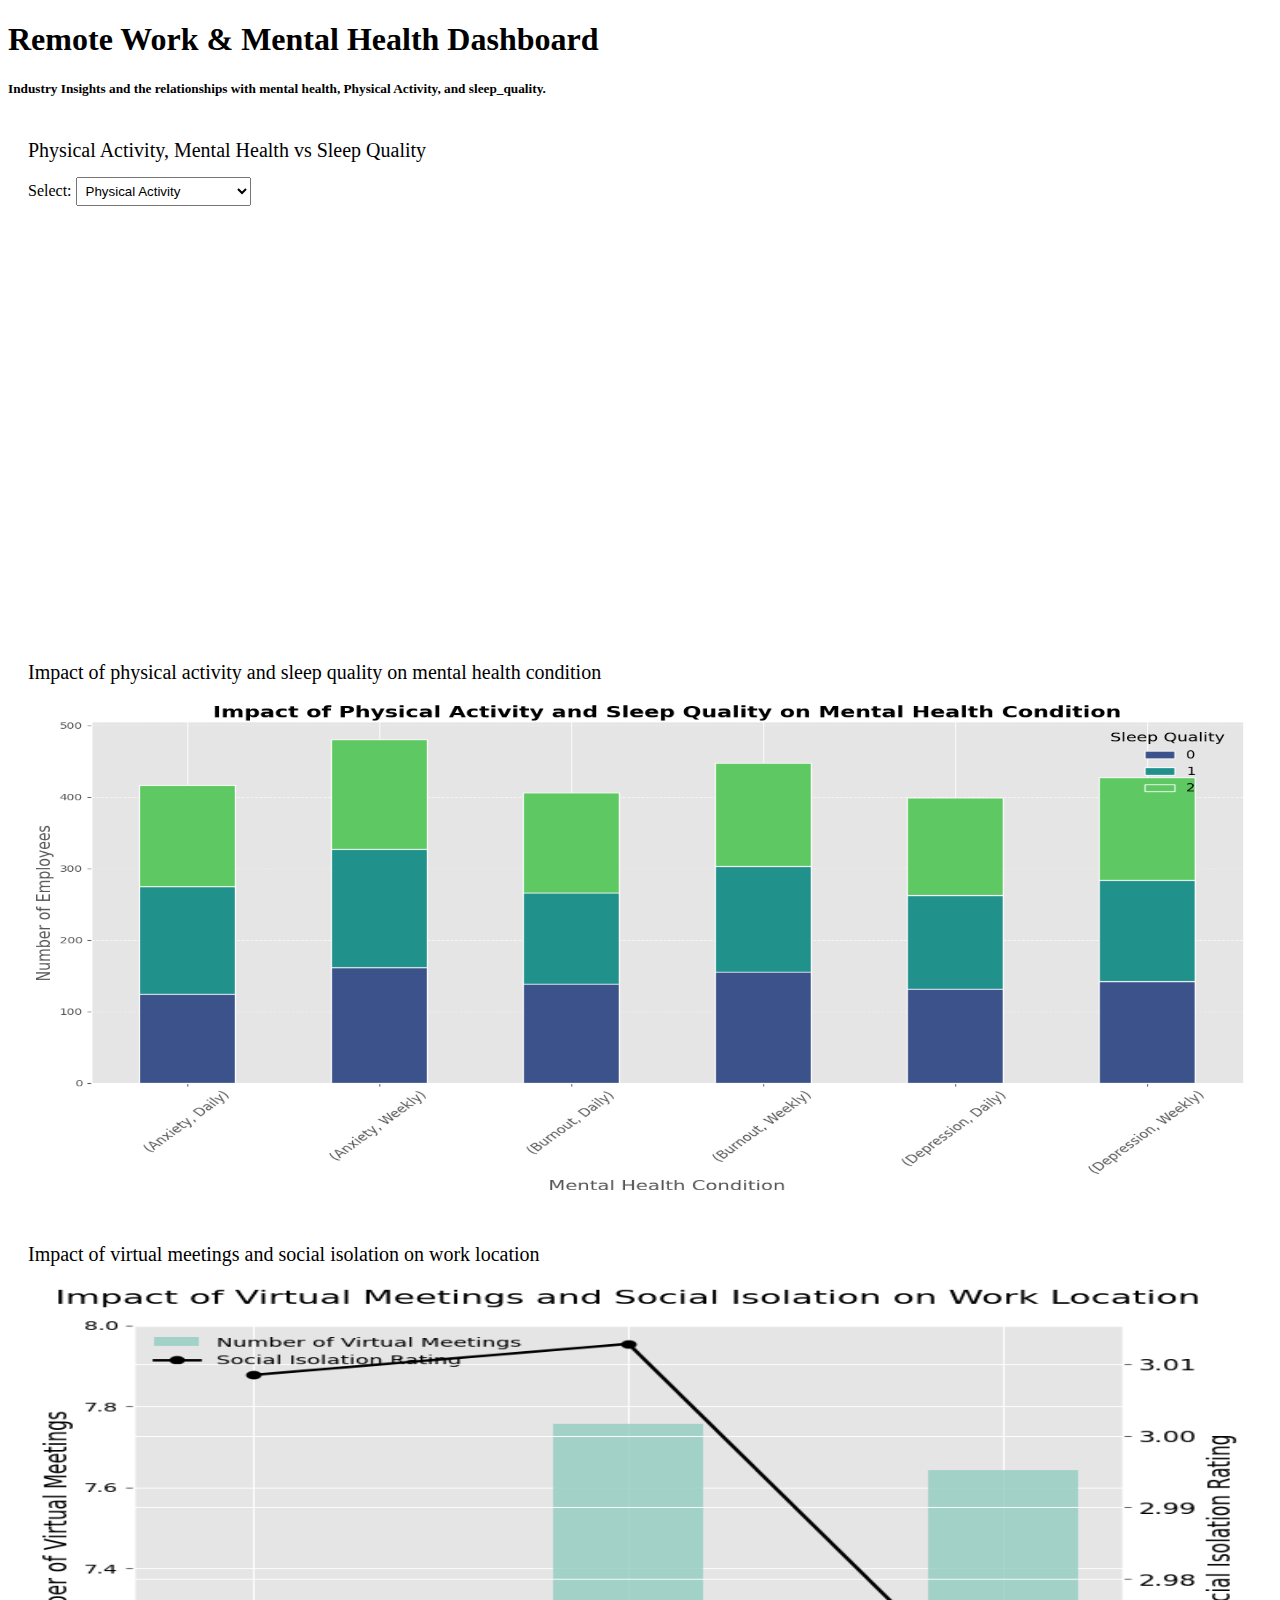
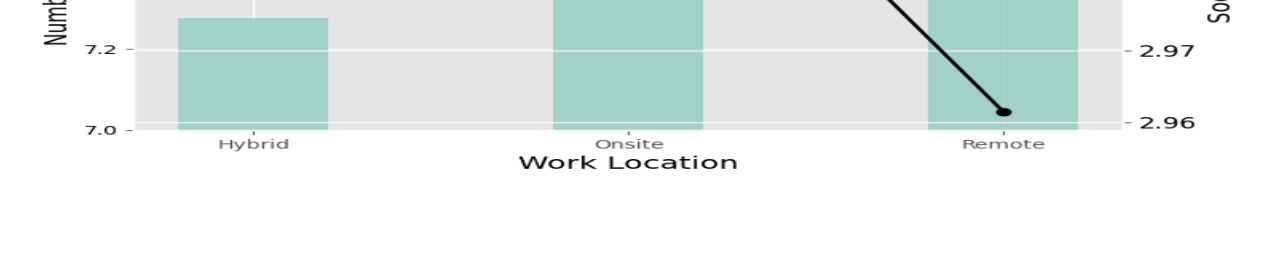
<file: templates/index2.html>
<!DOCTYPE html>
<html lang="en">

<head>
    <meta charset="UTF-8">
    <meta name="viewport" content="width=device-width, initial-scale=1.0">
    <title>2x2 Layout with D3.js and Plotly.js</title>
    <script src="https://d3js.org/d3.v7.min.js"></script>
    <script src="https://cdn.plot.ly/plotly-latest.min.js"></script>
    <link href="https://cdn.jsdelivr.net/npm/bootstrap@5.3.2/dist/css/bootstrap.min.css" rel="stylesheet"
        integrity="sha384-T3c6CoIi6uLrA9TneNEoa7RxnatzjcDSCmG1MXxSR1GAsXEV/Dwwykc2MPK8M2HN" crossorigin="anonymous">
    <style>
        .chart-container {
            height: 400px;
        }

        #xAxisSelect {
            margin-bottom: 15px;
            padding: 5px;
        }

        .chart-title {
            font-size: 20px;
            margin-bottom: 15px;
        }

        img {
            width: 100%;
            height: 500px; 
            border-radius: 8px;
        }

        .grid-item {
            padding: 20px;
        }
    </style>
</head>

<body class="container mt-4">

    <div class="row">
      <div class="col-md-12 p-5 text-center bg-light">
        <h1>Remote Work & Mental Health Dashboard</h1>
      </div>
    </div>
    <div class="row p-3">
      <div>
        <h5 class="text-center">Industry Insights and the relationships with mental health, Physical Activity, and sleep_quality.</h1>
      </div>
    </div>


    <div class="row">
<div class="col-md-6 grid-item">
            <div class="header-container">
                <div class="chart-title">Physical Activity, Mental Health vs Sleep Quality</div>
                <label for="xAxisSelect" class="me-2">Select:</label>
                <select id="xAxisSelect" class="form-select w-auto d-inline-block">
                    <option value="Physical_Activity">Physical Activity</option>
                    <option value="Mental_Health_Condition">Mental Health Condition</option>
                </select>
            </div>
            <div id="stacked-bar-chart" class="chart-container"></div>
        </div>

        <div class="col-md-6 grid-item">
            <div class="chart-title">Impact of physical activity and sleep quality on mental health condition</div>
            <img src="../Impact of physical activity and sleep quality on mental health condition.png"
                alt="Impact of physical activity and sleep quality on mental health condition">
        </div>
    </div>

    <div class="row">


          <div class="col-md-6 grid-item">
            <div class="chart-title">Impact of virtual meetings and social isolation on work location</div>
            <img src="../Impact of virtual meetings and social isolation on work location.png"
                alt="Impact of virtual meetings and social isolation on work location">
        </div>


                <div class="col-md-6 grid-item"></div>

    </div>

    <script src="../static/js/index.js">

    </script>

</body>

</html>
</file>
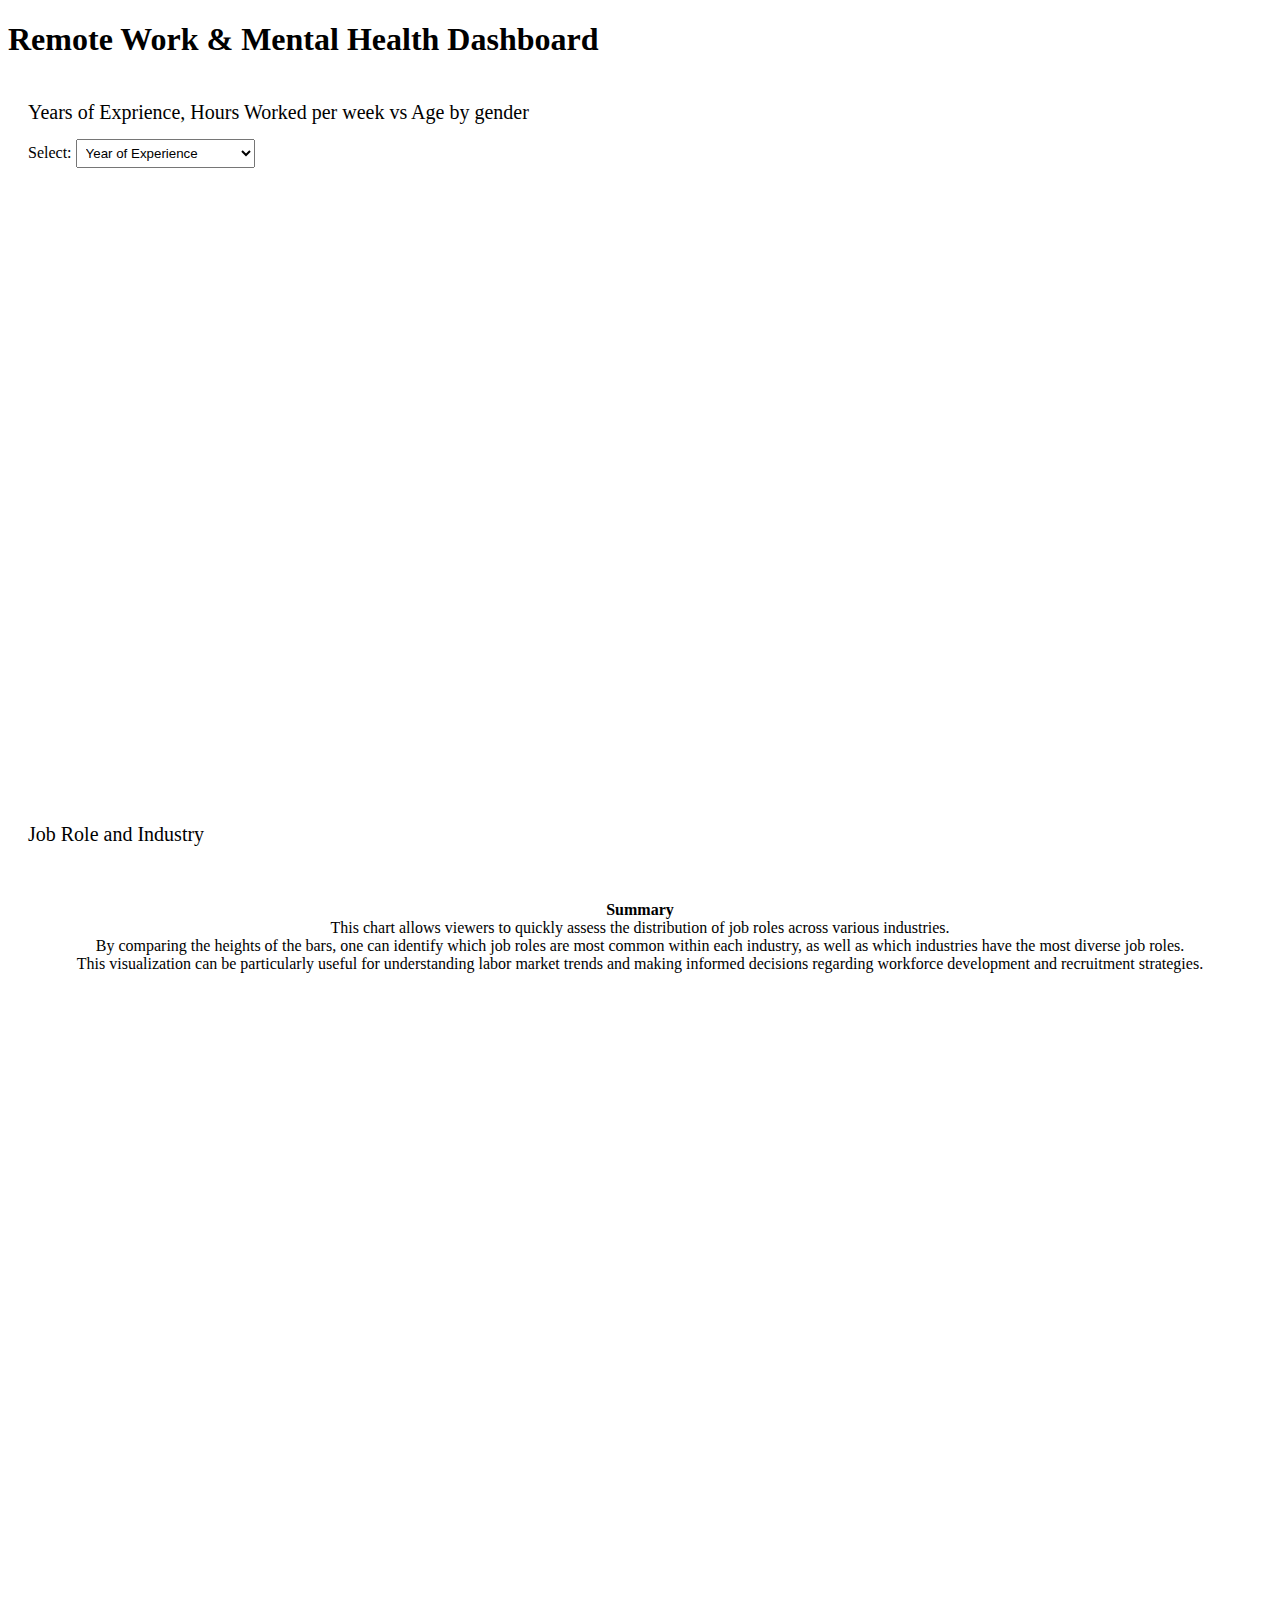
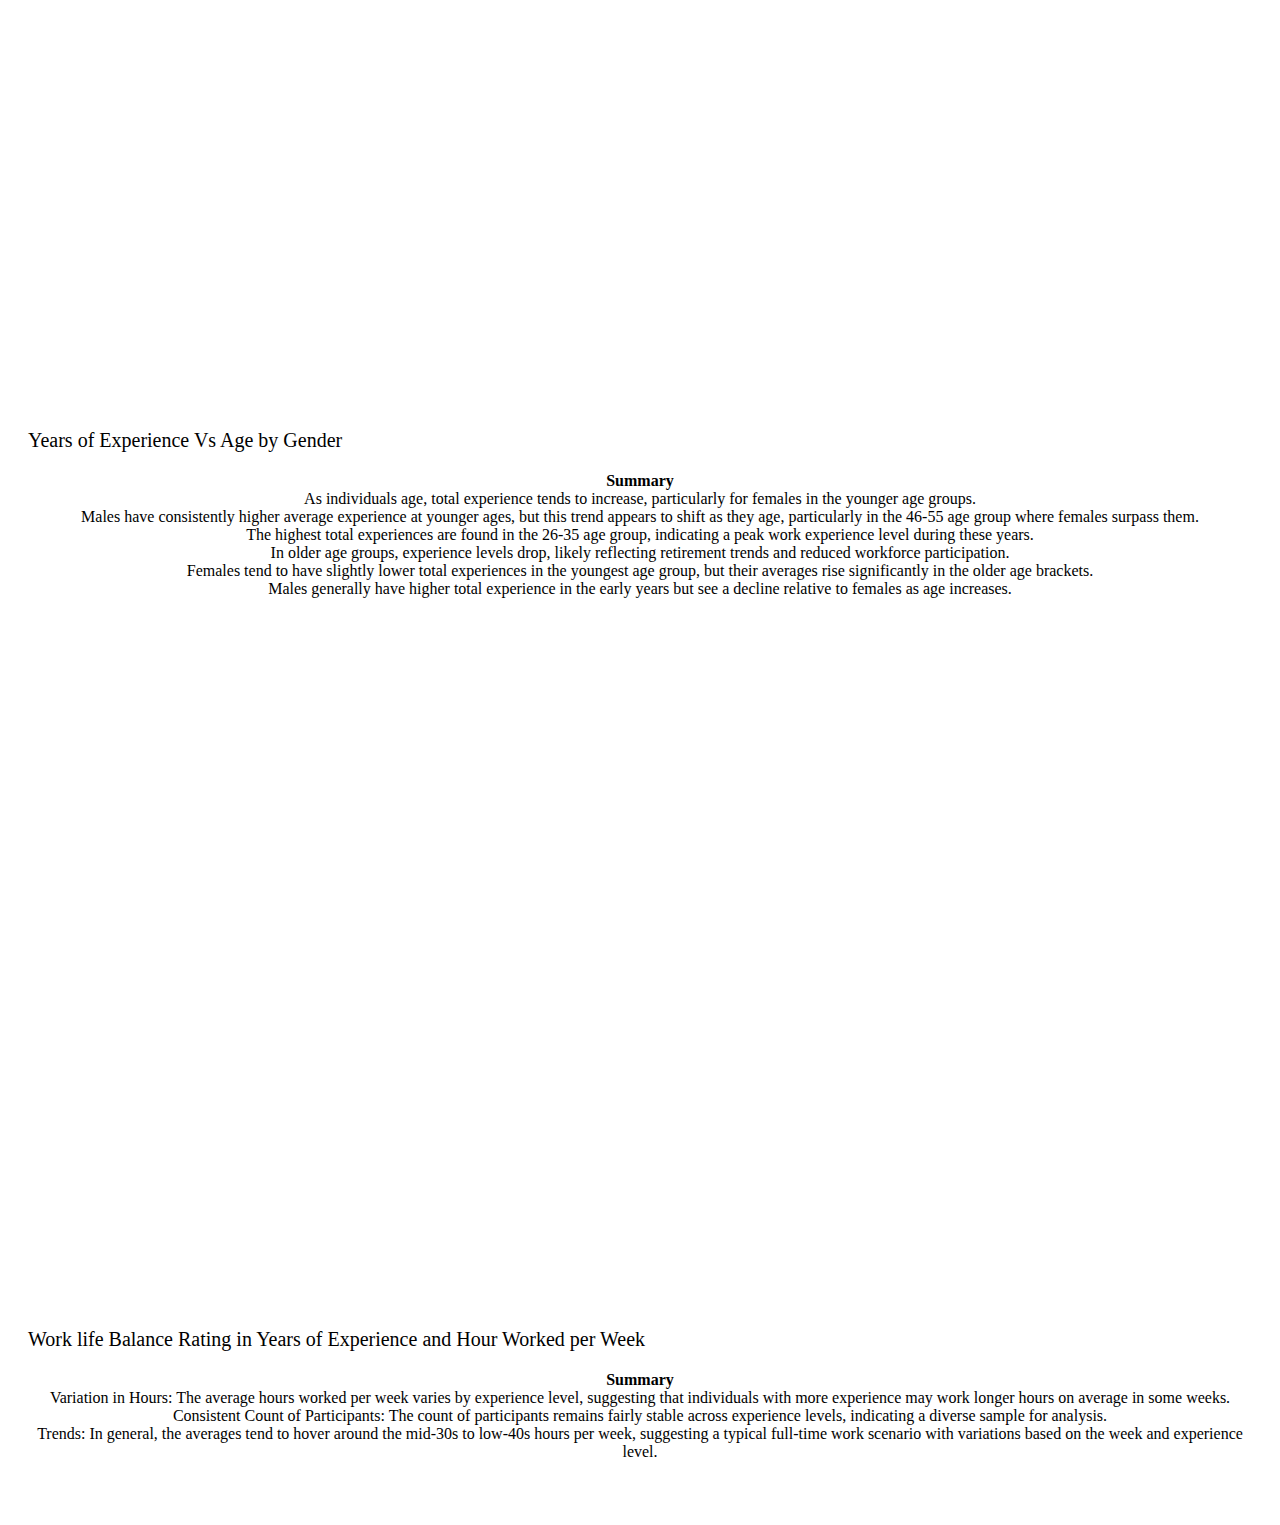
<file: templates/index3.html>
<!DOCTYPE html>
<html lang="en">

<head>
    <meta charset="UTF-8">
    <meta name="viewport" content="width=device-width, initial-scale=1.0">
    <title>Project 3- Analysis</title>
    <script src="https://d3js.org/d3.v7.min.js"></script>
    <script src="https://cdn.plot.ly/plotly-latest.min.js"></script>
    <link href="https://cdn.jsdelivr.net/npm/bootstrap@5.3.2/dist/css/bootstrap.min.css" rel="stylesheet"
        integrity="sha384-T3c6CoIi6uLrA9TneNEoa7RxnatzjcDSCmG1MXxSR1GAsXEV/Dwwykc2MPK8M2HN" crossorigin="anonymous">
    <style>
        .chart-container {
            height: 400px;
        }

        #xAxisSelect {
            margin-bottom: 15px;
            padding: 5px;
        }

        .chart-title {
            font-size: 20px;
            margin-bottom: 15px;
        }

        img {
            width: 100%;
            height: 500px; 
            border-radius: 8px;
        }

        .grid-item {
            padding: 20px;
        }
    </style>
</head>

<body class="container mt-4">

    <div class="row">
      <div class="col-md-12 p-5 text-center bg-light">
        <h1>Remote Work & Mental Health Dashboard</h1>
      </div>
    </div>
    <div class="row p-3">
      <div>
        <h5 class="text-center"></h1>
      </div>
    </div>


    <div class="row">
<div class="col-md-6 grid-item">
            <div class="header-container">
                <div class="chart-title">Years of Exprience, Hours Worked per week vs Age by gender</div>
                <label for="xAxisSelect" class="me-2">Select:</label>
                <select id="xAxisSelect" class="form-select w-auto d-inline-block">
                    <option value="Physical_Activity">Year of Experience </option>
                    <option value="Mental_Health_Condition">Hours Worked Per Week</option>
                </select>
            </div>
            <div id="job-bar-chart"  style="height: 600px;"></div>
        </div>

        <div class="col-md-6 grid-item">
            <div class="chart-title">Job Role and Industry</div>
            <!-- <img src="../Impact of physical activity and sleep quality on mental health condition.png"
                alt="Impact of physical activity and sleep quality on mental health condition"> -->
        </div>
        <div id="summary" style="margin-top: 20px; text-align: center;">
            <b>Summary</b><br>
            This chart allows viewers to quickly assess the distribution of job roles across various industries.<br>
            By comparing the heights of the bars, one can identify which job roles are most common within each industry, as well as which industries have the most diverse job roles.<br>
            This visualization can be particularly useful for understanding labor market trends and making informed decisions regarding workforce development and recruitment strategies.
          <br><br><br></div>
    </div>
    <div id="bar-chart" style="width: 1500px; height: 1000px;"></div>
    <div class="col-md-6 grid-item">
        <div class="chart-title">Years of Experience Vs Age by Gender </div>

        <div id="summary" style="margin-top: 20px; text-align: center;">
            <b>Summary</b><br>
            As individuals age, total experience tends to increase, particularly for females in the younger age groups.<br>
            Males have consistently higher average experience at younger ages, but this trend appears to shift as they age, particularly in the 46-55 age group where females surpass them.<br>
            The highest total experiences are found in the 26-35 age group, indicating a peak work experience level during these years.<br>
            In older age groups, experience levels drop, likely reflecting retirement trends and reduced workforce participation.<br>
            Females tend to have slightly lower total experiences in the youngest age group, but their averages rise significantly in the older age brackets.<br>
            Males generally have higher total experience in the early years but see a decline relative to females as age increases.
          <br><br><br><br><br><br></div>
    </div>

    <div id="heatmap-chart" style="width: 800px; height: 600px;"></div>
   

    <div class="col-md-6 grid-item">
    <div class="chart-title">Work life Balance Rating in Years of Experience and Hour Worked per Week </div>

    <div id="summary" style="margin-top: 20px; text-align: center;">
            <b>Summary</b><br>
            Variation in Hours: The average hours worked per week varies by experience level, suggesting that individuals with more experience may work longer hours on average in some weeks.<br>
            Consistent Count of Participants: The count of participants remains fairly stable across experience levels, indicating a diverse sample for analysis.<br>
            Trends: In general, the averages tend to hover around the mid-30s to low-40s hours per week, suggesting a typical full-time work scenario with variations based on the week and experience level.
     <br><br><br></div>
    

    </div>

    <script src="../static/js/app1.js">

    </script>

</body>

</html>
</file>
